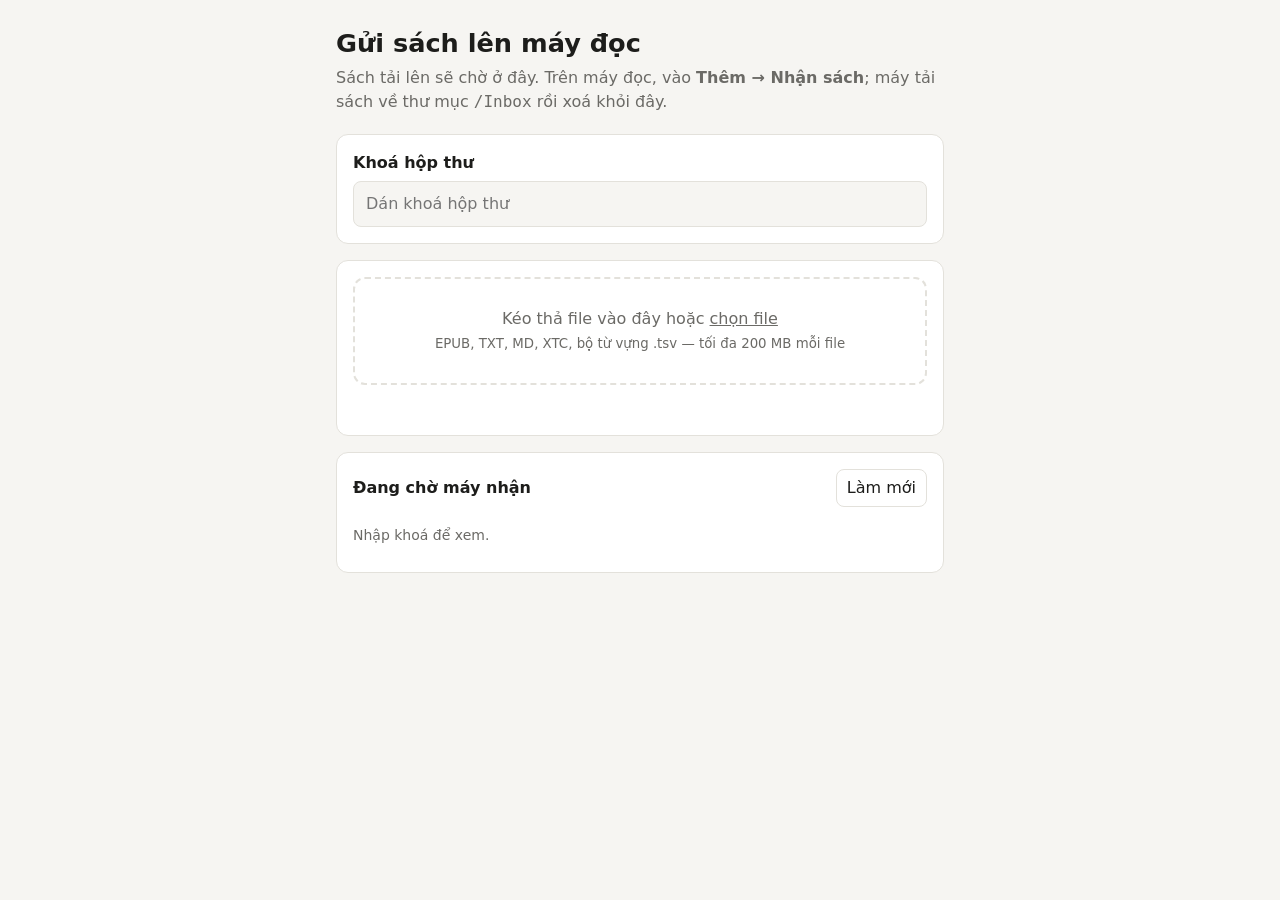
<file: server/inbox/index.html>
<!doctype html>
<html lang="vi">
<head>
<meta charset="utf-8">
<meta name="viewport" content="width=device-width, initial-scale=1">
<meta name="robots" content="noindex">
<title>Gửi sách</title>
<style>
  :root { --bg:#f6f5f2; --card:#fff; --ink:#1d1d1b; --muted:#6b6a66; --line:#e3e1db; --accent:#1d1d1b; --bad:#b3261e; --ok:#1e6b3a; }
  @media (prefers-color-scheme: dark) { :root:not([data-theme="light"]) { --bg:#161615; --card:#21211f; --ink:#ecebe6; --muted:#a3a29c; --line:#34332f; --accent:#ecebe6; --bad:#f2b8b5; --ok:#9fd8b0; } }
  * { box-sizing: border-box; }
  body { margin:0; background:var(--bg); color:var(--ink); font:16px/1.5 system-ui, -apple-system, "Segoe UI", sans-serif; }
  main { max-width:640px; margin:0 auto; padding:24px 16px 48px; }
  h1 { font-size:1.6rem; margin:0 0 4px; }
  p.lead { color:var(--muted); margin:0 0 20px; }
  .card { background:var(--card); border:1px solid var(--line); border-radius:12px; padding:16px; margin-bottom:16px; }
  label { display:block; font-weight:600; margin-bottom:6px; }
  input[type=password], input[type=text] { width:100%; padding:10px 12px; border:1px solid var(--line); border-radius:8px; background:var(--bg); color:var(--ink); font:inherit; }
  .drop { border:2px dashed var(--line); border-radius:12px; padding:28px 16px; text-align:center; color:var(--muted); cursor:pointer; }
  .drop.over { border-color:var(--accent); color:var(--ink); }
  button { font:inherit; padding:10px 16px; border-radius:8px; border:1px solid var(--accent); background:var(--accent); color:var(--bg); cursor:pointer; }
  button.ghost { background:transparent; color:var(--ink); border-color:var(--line); padding:6px 10px; }
  button:disabled { opacity:.5; cursor:default; }
  ul { list-style:none; margin:0; padding:0; }
  li { display:flex; gap:12px; align-items:center; justify-content:space-between; padding:10px 0; border-top:1px solid var(--line); }
  li:first-child { border-top:0; }
  .name { overflow-wrap:anywhere; }
  .size { color:var(--muted); font-size:.875rem; white-space:nowrap; }
  #status { min-height:1.5em; margin-top:10px; }
  .bad { color:var(--bad); } .ok { color:var(--ok); }
  progress { width:100%; margin-top:10px; }
</style>
</head>
<body>
<main>
  <h1>Gửi sách lên máy đọc</h1>
  <p class="lead">Sách tải lên sẽ chờ ở đây. Trên máy đọc, vào <b>Thêm → Nhận sách</b>; máy tải sách về thư mục <code>/Inbox</code> rồi xoá khỏi đây.</p>

  <div class="card">
    <label for="key">Khoá hộp thư</label>
    <input id="key" type="password" autocomplete="current-password" placeholder="Dán khoá hộp thư">
  </div>

  <div class="card">
    <div class="drop" id="drop">Kéo thả file vào đây hoặc <u>chọn file</u><br><small>EPUB, TXT, MD, XTC, bộ từ vựng .tsv — tối đa 200 MB mỗi file</small></div>
    <input id="files" type="file" multiple accept=".epub,.txt,.md,.xtc,.xtch,.tsv" hidden>
    <progress id="progress" value="0" max="100" hidden></progress>
    <div id="status"></div>
  </div>

  <div class="card">
    <div style="display:flex;justify-content:space-between;align-items:center;margin-bottom:8px;">
      <b>Đang chờ máy nhận</b>
      <button class="ghost" id="refresh" type="button">Làm mới</button>
    </div>
    <ul id="list"><li class="size">Nhập khoá để xem.</li></ul>
  </div>
</main>
<script>
  const api = 'api.php';
  const keyInput = document.getElementById('key');
  const statusEl = document.getElementById('status');
  const listEl = document.getElementById('list');
  const progressEl = document.getElementById('progress');
  const fileInput = document.getElementById('files');
  const drop = document.getElementById('drop');

  try { keyInput.value = localStorage.getItem('inboxKey') || ''; } catch (e) {}
  keyInput.addEventListener('change', () => {
    try { localStorage.setItem('inboxKey', keyInput.value.trim()); } catch (e) {}
    refresh();
  });

  function setStatus(text, cls) { statusEl.textContent = text; statusEl.className = cls || ''; }
  function fmtSize(n) { return n >= 1048576 ? (n / 1048576).toFixed(1) + ' MB' : Math.max(1, Math.round(n / 1024)) + ' KB'; }
  function headers() { return { 'X-Inbox-Key': keyInput.value.trim() }; }

  async function refresh() {
    if (!keyInput.value.trim()) return;
    try {
      const resp = await fetch(api + '?action=list', { headers: headers(), cache: 'no-store' });
      if (resp.status === 403) { listEl.innerHTML = '<li class="bad">Sai khoá.</li>'; return; }
      const data = await resp.json();
      listEl.innerHTML = '';
      if (!data.books.length) { listEl.innerHTML = '<li class="size">Không có sách nào đang chờ.</li>'; return; }
      for (const book of data.books) {
        const li = document.createElement('li');
        const name = document.createElement('span'); name.className = 'name'; name.textContent = book.name;
        const right = document.createElement('span'); right.style.display = 'flex'; right.style.gap = '8px'; right.style.alignItems = 'center';
        const size = document.createElement('span'); size.className = 'size'; size.textContent = fmtSize(book.size);
        const del = document.createElement('button'); del.className = 'ghost'; del.type = 'button'; del.textContent = 'Xoá';
        del.onclick = () => remove(book.id);
        right.append(size, del); li.append(name, right); listEl.append(li);
      }
    } catch (e) { listEl.innerHTML = '<li class="bad">Không tải được danh sách.</li>'; }
  }

  async function remove(id) {
    const body = new FormData(); body.append('action', 'delete'); body.append('id', id);
    await fetch(api, { method: 'POST', headers: headers(), body });
    refresh();
  }

  function upload(files) {
    if (!keyInput.value.trim()) { setStatus('Nhập khoá hộp thư trước.', 'bad'); keyInput.focus(); return; }
    if (!files.length) return;
    const body = new FormData();
    body.append('action', 'upload');
    for (const f of files) body.append('files[]', f, f.name);
    const xhr = new XMLHttpRequest();
    xhr.open('POST', api);
    xhr.setRequestHeader('X-Inbox-Key', keyInput.value.trim());
    progressEl.hidden = false; progressEl.value = 0;
    xhr.upload.onprogress = (e) => { if (e.lengthComputable) progressEl.value = e.loaded / e.total * 100; };
    xhr.onload = () => {
      progressEl.hidden = true;
      if (xhr.status === 403) { setStatus('Sai khoá hộp thư.', 'bad'); return; }
      try {
        const r = JSON.parse(xhr.responseText);
        const parts = [];
        if (r.saved && r.saved.length) parts.push('Đã gửi ' + r.saved.length + ' sách.');
        if (r.rejected && r.rejected.length) parts.push('Bỏ qua: ' + r.rejected.map(x => x[0] + ' (' + x[1] + ')').join(', '));
        setStatus(parts.join(' ') || 'Không có gì được gửi.', r.rejected && r.rejected.length ? 'bad' : 'ok');
      } catch (e) { setStatus('Tải lên thất bại (' + xhr.status + ').', 'bad'); }
      refresh();
    };
    xhr.onerror = () => { progressEl.hidden = true; setStatus('Mất kết nối khi tải lên.', 'bad'); };
    setStatus('Đang tải lên…');
    xhr.send(body);
  }

  drop.onclick = () => fileInput.click();
  fileInput.onchange = () => { upload([...fileInput.files]); fileInput.value = ''; };
  drop.ondragover = (e) => { e.preventDefault(); drop.classList.add('over'); };
  drop.ondragleave = () => drop.classList.remove('over');
  drop.ondrop = (e) => { e.preventDefault(); drop.classList.remove('over'); upload([...e.dataTransfer.files]); };
  document.getElementById('refresh').onclick = refresh;
  refresh();
</script>
</body>
</html>
</file>
